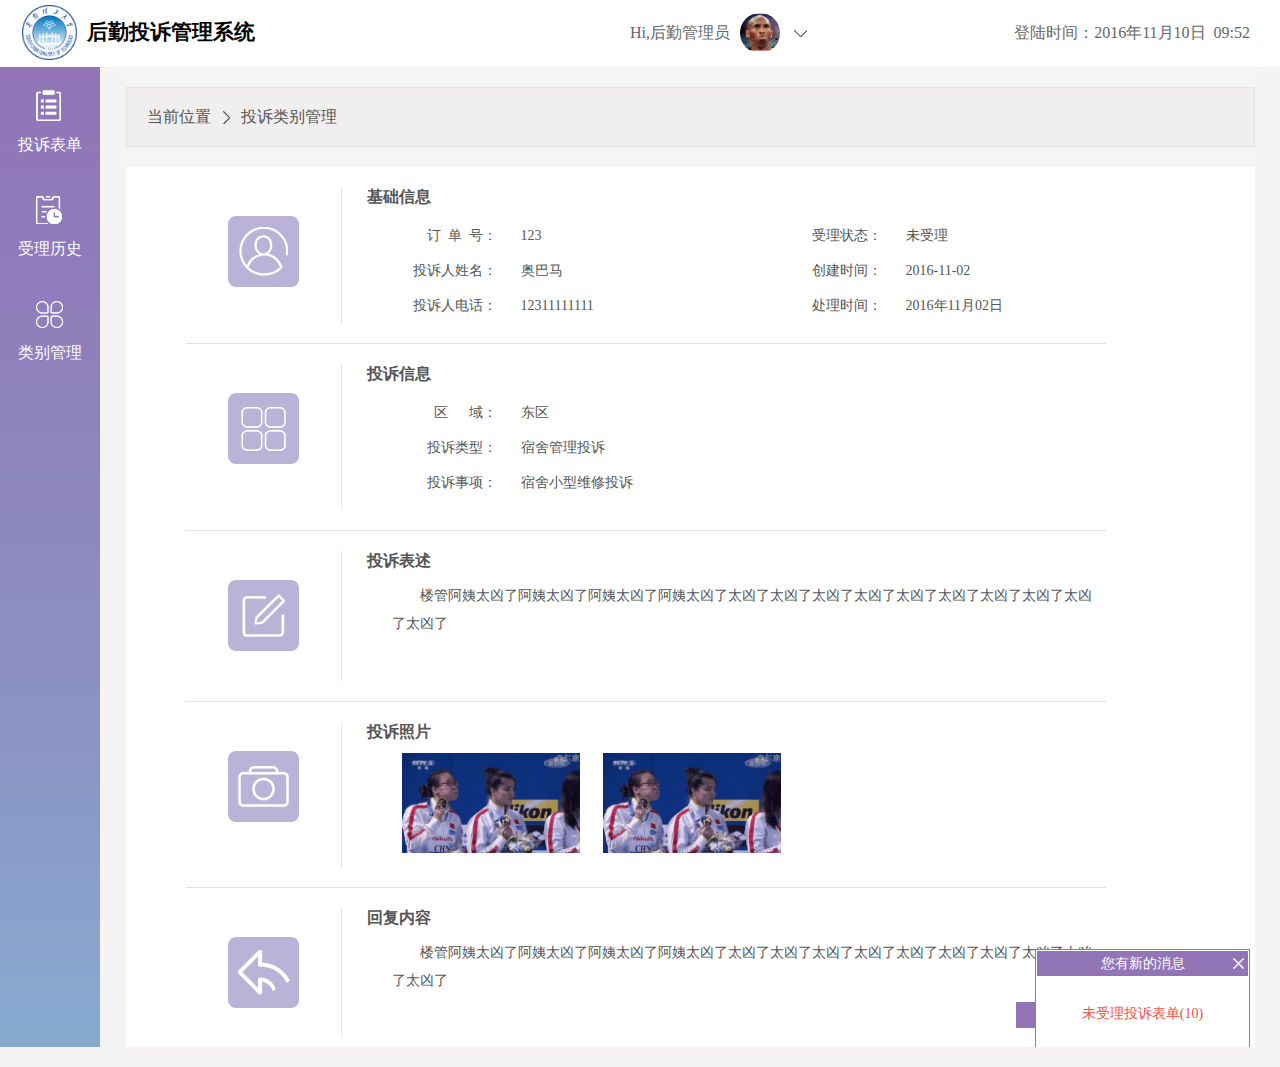
<file: index.html>
<!DOCTYPE html>
<html>

<head>
    <meta charset="utf-8">
    <meta name="viewport" content="width=device-width, initial-scale=1.0">
    <meta name="renderer" content="webkit">
    <meta http-equiv="Cache-Control" content="no-siteapp" />
    <title>后勤投诉管理系统</title>
    <link href="css/main.css" rel="stylesheet">
</head>

<body style="background-color: #fff;">
	<div class="header">
		<div class="wid1400 clear">
			<div class="heaer_img fl"><img src="img/logo.png"><p class="fl">后勤投诉管理系统</p></div>
			<div class="header_per fr">
				<p class="fl">Hi,后勤管理员</p>
				<a href="javascript:void(0)" class="head_img fl">
					<img src="img/touxiang.png">
					<span class="arrow"></span>
				</a>
				<div class="square disN">
					<a href="javascript:void(0)" >修改密码</a>
					<a href="javascript:void(0)" >退出</a>
				</div>
				<p class="fr">登陆时间：2016年11月10日&nbsp;&nbsp;09:52</p>
			</div>
		</div>
	</div>
	<!-- 主题内容 -->
	<div class="wid1400 main clear">
		<div class="nav fl">
			<ul>
				<li class="nav1">
					<a href="html/main_index1.html" class="nav1all nav11" target="FrameName">投诉表单</a>
					<ul class="navul1 disN">
						<li><a href="javascript:void(0)">二级标题</a></li>
						<li><a href="javascript:void(0)">二级标题</a></li>
						<li><a href="javascript:void(0)">二级标题</a></li>
						<li><a href="javascript:void(0)">二级标题</a></li>
						<li><a href="javascript:void(0)">二级标题</a></li>
						<li><a href="javascript:void(0)">二级标题</a></li>
					</ul>
				</li>
				<li class="nav1">
					<a href="html/main_index2.html" class="nav1all nav12" target="FrameName">受理历史</a>
					<ul class="navul1 disN">
						<li><a href="javascript:void(0)">二级标题</a></li>
						<li><a href="javascript:void(0)">二级标题</a></li>
						<li><a href="javascript:void(0)">二级标题</a></li>
						<li><a href="javascript:void(0)">二级标题</a></li>
						<li><a href="javascript:void(0)">二级标题</a></li>
						<li><a href="javascript:void(0)">二级标题</a></li>
					</ul>
				</li>
				<li class="nav1">
					<a href="html/main_index3.html" class="nav1all nav13" target="FrameName">类别管理</a>
					<ul class="navul1 disN">
						<li><a href="html/main_index31.html" target="FrameName">区域类型</a></li>
						<li><a href="html/main_index32.html" target="FrameName">投诉类型</a></li>
						<li><a href="html/main_index33.html" target="FrameName">投诉事项</a></li>
					</ul>
				</li>
			</ul>
		</div>
		<div class="frame fl">
			<iframe src="html/main_index1_info.html" scrolling="no" class="rightIframe" name="FrameName"></iframe>
		</div>
	</div>
	<!-- 主题内容 -->
	<!-- 修改密码 -->
	<div class="answer_open answer_open_index disN">
	    <div class="change_pw">
	    	<p>请输入您的新密码<a href="javascript:void(0)" class="close"></a></p>
	    	<div class="new_pw">
	    		<span>新密码：</span>
	    		<input type="text" name="">
	    		<i>请输入6-16个字符</i>
	    	</div>
	    	<div class="new_pw">
	    		<span>确认密码：</span>
	    		<input type="text" name="">
	    		<i>请确认您的密码</i>
	    	</div>
	    	<a href="javascript:void(0)" class="done">完成</a>
	    </div>
	</div>
	<!-- 修改密码 -->
	<!-- 退出登录 -->
	<div class="answer_open disN answer_open_index2">
	    <div class="open_delect">
	        <img src="img/delect.png">
	        <span>确定退出？</span>
	    </div>
	    <div class="anw_btn">
	        <a href="javascript:void(0)" class="cancle2">取消</a>
	        <a href="javascript:void(0)" class="sure2">确定</a>
	    </div>
	</div>
	<!-- 退出登录 -->
	<script type="text/javascript" src="js/jquery-1.8.1.min.js"></script>
	<script type="text/javascript">
		// 鼠标滑过个人信息
		$(".head_img,.square").hover(function () {
			$(".square").show()
		},function () {
			$(".square").hide()
		})
		// 鼠标滑过一级菜单
		$(".nav1all").hover(function () {
			$(this).next("ul").show();
			$(this).parents("li").addClass('bgc745e93')
		},function () {
			$(".nav1").removeClass('bgc745e93');
			$(".nav1 ul").hide();
		})
		$(".navul1").hover(function() {
			$(this).parents("li").addClass('bgc745e93');
			$(this).show();
		}, function() {
			$(this).parents("li").removeClass('bgc745e93');
			$(".navul1").hide()
		});
		// 打开修改密码和退出登录
		$(".square a").click(function () {
			var num=$(this).index();
			$(".answer_open").hide();
			$(".answer_open").eq(num).show()
		})
		// 关闭修改密码和退出登录
		$(".sure2,.cancle2,.done,.close").click(function () {
			$(".answer_open").hide()
		})
	</script>
</body>

</html>
</file>
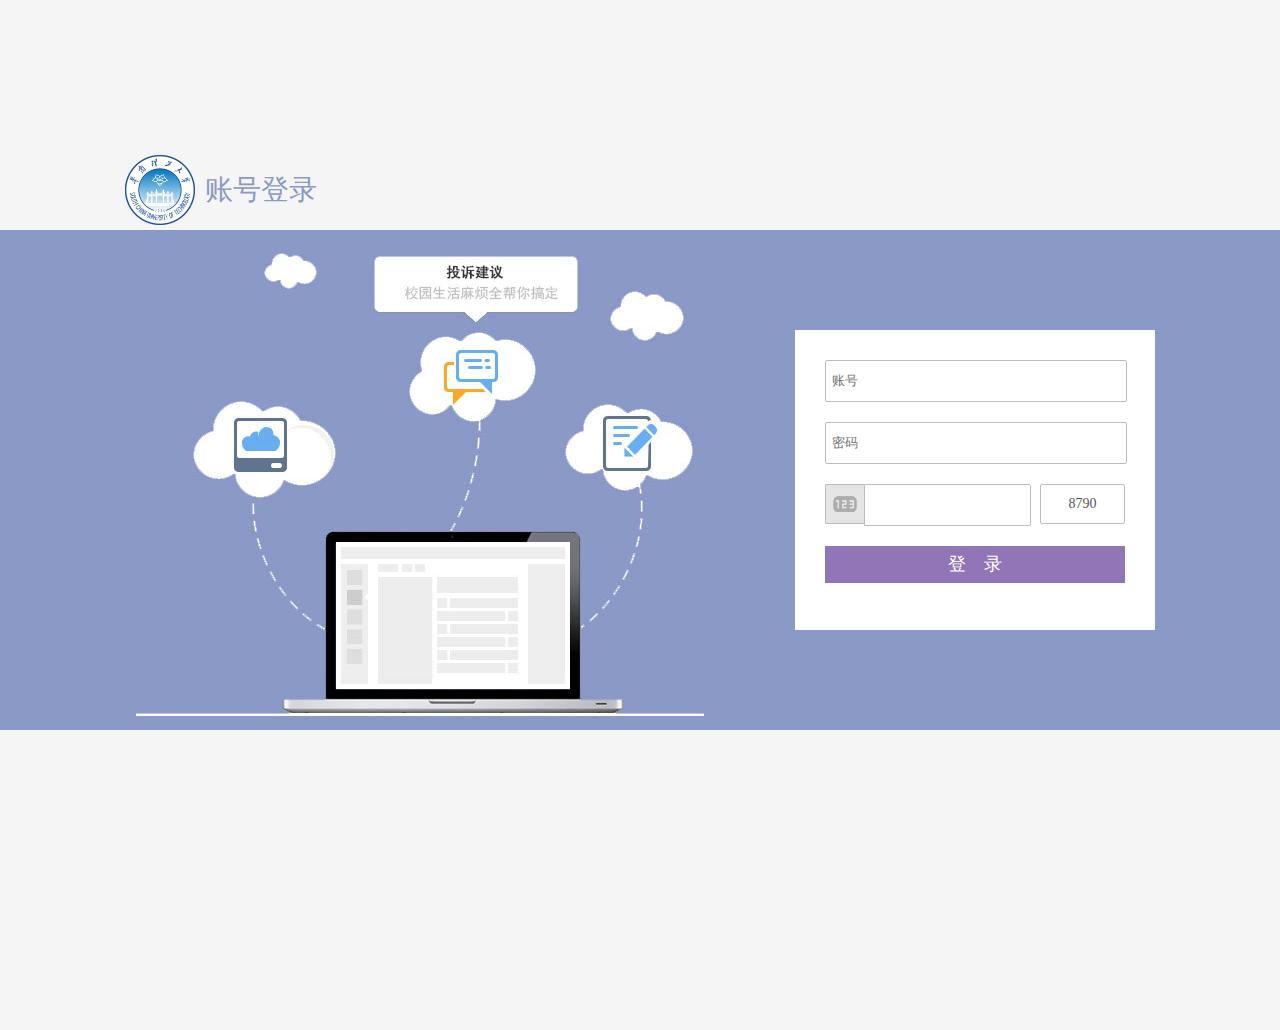
<file: load.html>
<!DOCTYPE html>
<html lang="en">
<head>
	<meta charset="UTF-8">
    <meta name="renderer" content="webkit">
	<title>登陆</title>
    <link href="css/main.css" rel="stylesheet">
</head>
<body>
	<div class="height600">
		<div class="load_header clear wid1030">
			<img src="img/logo.png">
			<p class="fl">账号登录</p>
		</div>
		<div class="wid1030">
			<div class="load_center">
				<img src="img/load.jpg">
				<div class="load_squ">
					<p><input type="text" name="" placeholder="账号"></p>
					<p><input type="password" name="" placeholder="密码"></p>
					<p class="load_sore clear">
						<span class="yanzheng1"></span>
						<input type="text" name="">
						<span class="yanzheng2">8790</span>
					</p>
					<p class="load_btn">
						<a href="index.html">登&nbsp;&nbsp;&nbsp;&nbsp;录</a>
					</p>
				</div>
			</div>
		</div>
	</div>
</body>
</html>
</file>
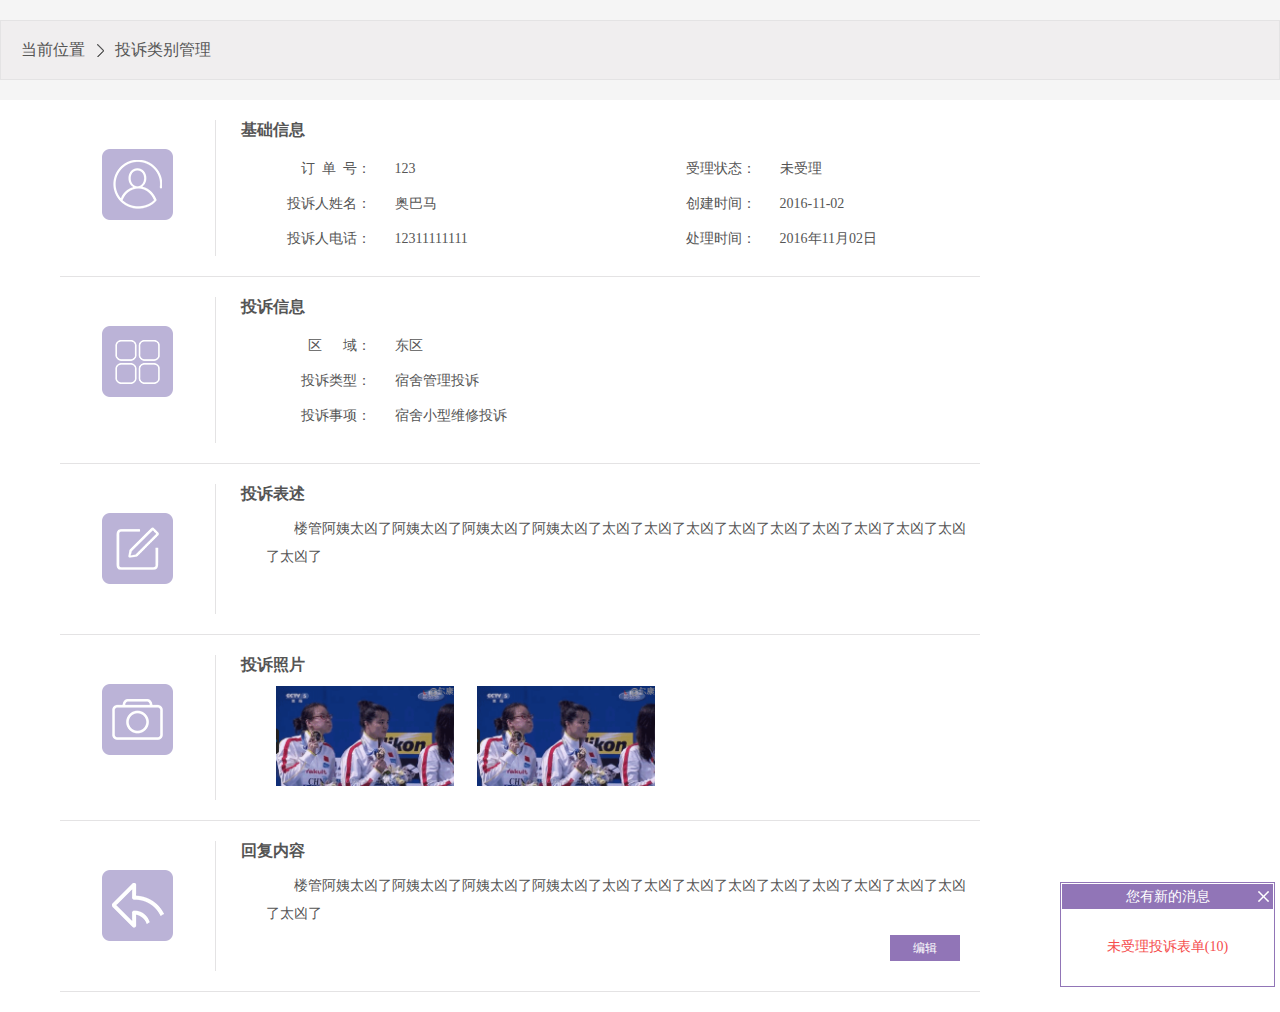
<file: html/main_index1_info.html>
<!DOCTYPE html>
<html>

<head>
    <meta charset="utf-8">
    <meta name="renderer" content="webkit">
    <meta http-equiv="Cache-Control" content="no-siteapp" />
    <title>商品管理-发布商品</title>
    <link href="../css/main.css" rel="stylesheet">
    <link href="../css/laydate.css" rel="stylesheet">
    <link href="../css/laydate1.css" rel="stylesheet">
    <style type="text/css">
    td {
        border: 1px solid #000
    }
    </style>
</head>

<body>
    <div class="content_main">
        <!-- 面包屑 -->
        <div class="bread">
            <ul>
                <li class="bread_first">当前位置</li>
                <li>投诉类别管理</li>
            </ul>
        </div>
        <!-- 面包屑 -->
        <div class="info1">
            <div class="infortion1 infortion_all clear">
                <p class="left_p fl"><img src="../img/info11.png"></p>
                <div class="infortion fl">
                    <p class="infortion_p">基础信息</p>
                    <div class="infop">
                        <ul>
                            <li>
                                <span class="info_span1">订&nbsp;&nbsp;单&nbsp;&nbsp;号：</span>
                                <span class="info_span2">123</span>
                            </li>
                            <li>
                                <span class="info_span1">受理状态：</span>
                                <span class="info_span2">未受理</span>
                            </li>
                            <li>
                                <span class="info_span1">投诉人姓名：</span>
                                <span class="info_span2">奥巴马</span>
                            </li>
                            <li>
                                <span class="info_span1">创建时间：</span>
                                <span class="info_span2">2016-11-02</span>
                            </li>
                            <li>
                                <span class="info_span1">投诉人电话：</span>
                                <span class="info_span2">12311111111</span>
                            </li>
                            <li>
                                <span class="info_span1">处理时间：</span>
                                <span class="info_span2">2016年11月02日</span>
                            </li>
                        </ul>
                    </div>
                </div>
            </div>
            <div class="infortion2 infortion_all clear">
                <p class="left_p fl"><img src="../img/info12.png"></p>
                <div class="infortion fl">
                    <p class="infortion_p">投诉信息</p>
                    <div class="infop">
                        <ul>
                            <li>
                                <span class="info_span1">区&nbsp;&nbsp;&nbsp;&nbsp;&nbsp;&nbsp;域：</span>
                                <span class="info_span2">东区</span>
                            </li>
                            <li>
                                <span class="info_span1">投诉类型：</span>
                                <span class="info_span2">宿舍管理投诉</span>
                            </li>
                            <li>
                                <span class="info_span1">投诉事项：</span>
                                <span class="info_span2">宿舍小型维修投诉</span>
                            </li>
                            
                        </ul>
                    </div>
                </div>
            </div>
            <div class="infortion3 infortion_all clear">
                <p class="left_p fl"><img src="../img/info13.png"></p>
                <div class="infortion fl">
                    <p class="infortion_p">投诉表述</p>
                    <div class="infop">
                        <p class="tain_5">楼管阿姨太凶了阿姨太凶了阿姨太凶了阿姨太凶了太凶了太凶了太凶了太凶了太凶了太凶了太凶了太凶了太凶了太凶了</p>
                    </div>
                </div>
            </div>
            <div class="infortion4 infortion_all clear">
                <p class="left_p fl"><img src="../img/info14.png"></p>
                <div class="infortion fl">
                    <p class="infortion_p">投诉照片</p>
                    <div class="infop">
                        <div class="infop_img">
                            <img src="../img/92e8647ajw1f7v9vy3xrxg20a605q4qq.gif">
                            <img src="../img/92e8647ajw1f7v9vy3xrxg20a605q4qq.gif">
                        </div>
                    </div>
                </div>
            </div>
            <div class="infortion5 infortion_all clear">
                <p class="left_p fl"><img src="../img/info15.png"></p>
                <div class="infortion fl">
                    <p class="infortion_p">回复内容</p>
                    <div class="infop">
                        <p class="tain_5">楼管阿姨太凶了阿姨太凶了阿姨太凶了阿姨太凶了太凶了太凶了太凶了太凶了太凶了太凶了太凶了太凶了太凶了太凶了</p>
                    </div>
                </div>
                <a href="javascript:void(0)" class="edit">编辑</a>
            </div>
        </div>
        <!-- 右下角弹窗 -->
        <div class="info_open">
            <p class="win_title">您有新的消息<a href="javascript:void(0)"></a></p>
            <div class="info_content"><a href="javascript:void(0)">未受理投诉表单(10)</a></div>
        </div>
        <!-- 右下角弹窗 -->
    </div>

    <script src="../js/jquery-1.8.1.min.js"></script>
    <script type="text/javascript">
        // 关闭右下角
        $(".win_title a").click(function () {
            $(".info_open").hide()
        })
        // 编辑
        $(".edit").click(function () {
            var text=$(".infortion5 .infop p").text();
            $(".infortion5 .infop p").remove();
            $(".infortion5 .infop").prepend('<textarea>' + text + '</textarea>')
        })
        // 查看原图
        $(".infop_img img").click(function () {
            if ($(this).height()==100) {
                $(this).css('height', 'auto');
            }else{
                $(this).css('height', '100px');
            }
        })
    </script>

</body>

</html>
</file>
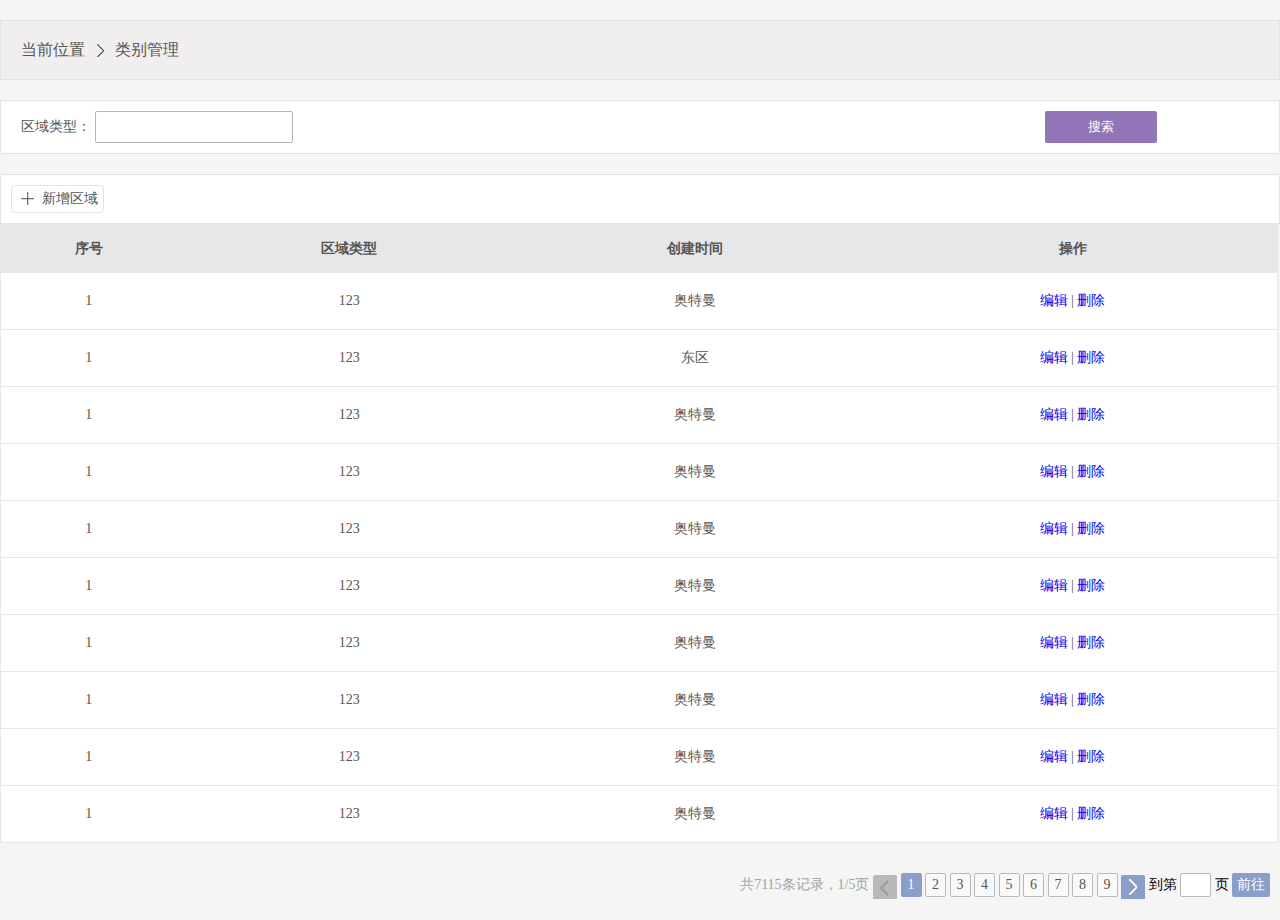
<file: html/main_index31.html>
<!DOCTYPE html>
<html>

<head>
    <meta charset="utf-8">
    <meta name="renderer" content="webkit">
    <meta http-equiv="Cache-Control" content="no-siteapp" />
    <title>商品管理-发布商品</title>
    <link href="../css/main.css" rel="stylesheet">
    <link href="../css/laydate.css" rel="stylesheet">
    <link href="../css/laydate1.css" rel="stylesheet">
    
</head>

<body>
    <div class="content_main">
        <!-- 面包屑 -->
        <div class="bread">
            <ul>
                <li class="bread_first">当前位置</li>
                <li>类别管理</li>
            </ul>
        </div>
        <!-- 面包屑 -->
        <!-- 输入框 -->
        <div class="content_input clear">
            <ul class="ul_input clear fl">
                <li>
                    <span>区域类型：</span>
                    <input type="text" name="">
                </li>
                
                
            </ul>
            <div class="ul_button fl">
                <input type="button" name="" value="搜索" class="search">
            </div>
        </div>
        <!-- 输入框 -->
        <!-- 表格 -->
        <div class="common_table">
            <div class="push">
                <a href="javascript:void(0)" class="push_area">新增区域</a>
            </div>
            <table class="td0_tr1">
                <tr>
                    <th>序号</th>
                    <th>区域类型</th>
                    <th>创建时间</th>
                    <th>操作</th>
                </tr>
                <tr>
                    <td>1</td>
                    <td>123</td>
                    <td>奥特曼</td>
                    <td><a href="javascript:void(0)" class="edit_btn">编辑</a> | <a href="javascript:void(0)" class="del_btn">删除</a></td>
                </tr>
                <tr>
                    <td>1</td>
                    <td>123</td>
                    <td>东区</td>
                    <td><a href="javascript:void(0)" class="edit_btn">编辑</a> | <a href="javascript:void(0)" class="del_btn">删除</a></td>
                </tr>
                <tr>
                    <td>1</td>
                    <td>123</td>
                    <td>奥特曼</td>
                    <td><a href="javascript:void(0)" class="edit_btn">编辑</a> | <a href="javascript:void(0)" class="del_btn">删除</a></td>
                </tr>
                <tr>
                    <td>1</td>
                    <td>123</td>
                    <td>奥特曼</td>
                    <td><a href="javascript:void(0)" class="edit_btn">编辑</a> | <a href="javascript:void(0)" class="del_btn">删除</a></td>
                </tr>
                <tr>
                    <td>1</td>
                    <td>123</td>
                    <td>奥特曼</td>
                    <td><a href="javascript:void(0)" class="edit_btn">编辑</a> | <a href="javascript:void(0)" class="del_btn">删除</a></td>
                </tr>
                <tr>
                    <td>1</td>
                    <td>123</td>
                    <td>奥特曼</td>
                    <td><a href="javascript:void(0)" class="edit_btn">编辑</a> | <a href="javascript:void(0)" class="del_btn">删除</a></td>
                </tr>
                <tr>
                    <td>1</td>
                    <td>123</td>
                    <td>奥特曼</td>
                    <td><a href="javascript:void(0)" class="edit_btn">编辑</a> | <a href="javascript:void(0)" class="del_btn">删除</a></td>
                </tr>
                <tr>
                    <td>1</td>
                    <td>123</td>
                    <td>奥特曼</td>
                    <td><a href="javascript:void(0)" class="edit_btn">编辑</a> | <a href="javascript:void(0)" class="del_btn">删除</a></td>
                </tr>
                <tr>
                    <td>1</td>
                    <td>123</td>
                    <td>奥特曼</td>
                    <td><a href="javascript:void(0)" class="edit_btn">编辑</a> | <a href="javascript:void(0)" class="del_btn">删除</a></td>
                </tr>
                <tr>
                    <td>1</td>
                    <td>123</td>
                    <td>奥特曼</td>
                    <td><a href="javascript:void(0)" class="edit_btn">编辑</a> | <a href="javascript:void(0)" class="del_btn">删除</a></td>
                </tr>
                
            </table>
            <div class="pages clear">
                <p class="grey">共7115条记录，1/5页</p>
                <a href="javascript:void(0)" class="page_left">&nbsp;</a>
                <ul>
                    <li class="pages_active">1</li>
                    <li>2</li>
                    <li>3</li>
                    <li>4</li>
                    <li>5</li>
                    <li>6</li>
                    <li>7</li>
                    <li>8</li>
                    <li>9</li>
                </ul>
                <a href="javascript:void(0)" class="page_right">&nbsp;</a>
                <p class="black">
                    <span>到第</span>
                    <input type="text" name="">
                    <span>页</span>
                </p>
                <a href="javascript:void(0)" class="enter">前往</a>
            </div>
        </div>
        <!-- 表格 -->
    </div>
    <!-- 弹窗 -->
    <!-- 新增区域类型 -->
    <div class="answer_open disN">
        <p class="open_title">新增区域类型<a href="javascript:void(0)" class="close"></a></p>
        <div class="open_bring">
            <p class="bring">
                <span>区域类型：</span>
                <select>
                    <option>请选择</option>
                    <option>类型二</option>
                    <option>类型二</option>
                    <option>类型二</option>
                    <option>类型二</option>
                    <option>类型二</option>
                    <option>类型二</option>
                </select>
            </p>
            
        </div>
        <a href="javascript:void(0)" class="sure1">确定</a>
    </div>
    <!-- 新增区域类型 -->
    <!-- 编辑 -->
    <div class="answer_open disN">
        <p class="open_title">编辑<a href="javascript:void(0)" class="close"></a></p>
        <div class="open_bring">
            <p class="bring">
                <span>投诉类型：</span>
                <input type="text" name="" placeholder="请输入">
            </p>
            <p class="bring">
                <span>投诉项目：</span>
                <input type="text" name="" placeholder="请输入">
            </p>
        </div>
        <a href="javascript:void(0)" class="sure1">确定</a>
    </div>
    <!-- 编辑 -->
    <!-- 删除 -->
    <div class="answer_open disN">
        <div class="open_delect">
            <img src="../img/delect.png">
            <span>确定删除？</span>
            <span class="grey">删除后不可恢复</span>
        </div>
        <div class="anw_btn">
            <a href="javascript:void(0)" class="cancle2">取消</a>
            <a href="javascript:void(0)" class="sure2">确定</a>
        </div>
    </div>
    <!-- 删除 -->
    <!-- 弹窗 -->
    <script src="../js/jquery-1.8.1.min.js"></script>

    <script type="text/javascript">
    // 弹窗
    $(".push_area").click(function() {
        $(".answer_open").hide();
        $(".answer_open").eq(0).show()
    })
    $(".edit_btn").click(function() {
        $(".answer_open").hide();
        $(".answer_open").eq(1).show()
    })
    $(".del_btn").click(function() {
        $(".answer_open").hide();
        $(".answer_open").eq(2).show()
    })
    $(".close,.cancle2").click(function() {
        $(".answer_open").hide()
    })
    </script>
</body>

</html>
</file>
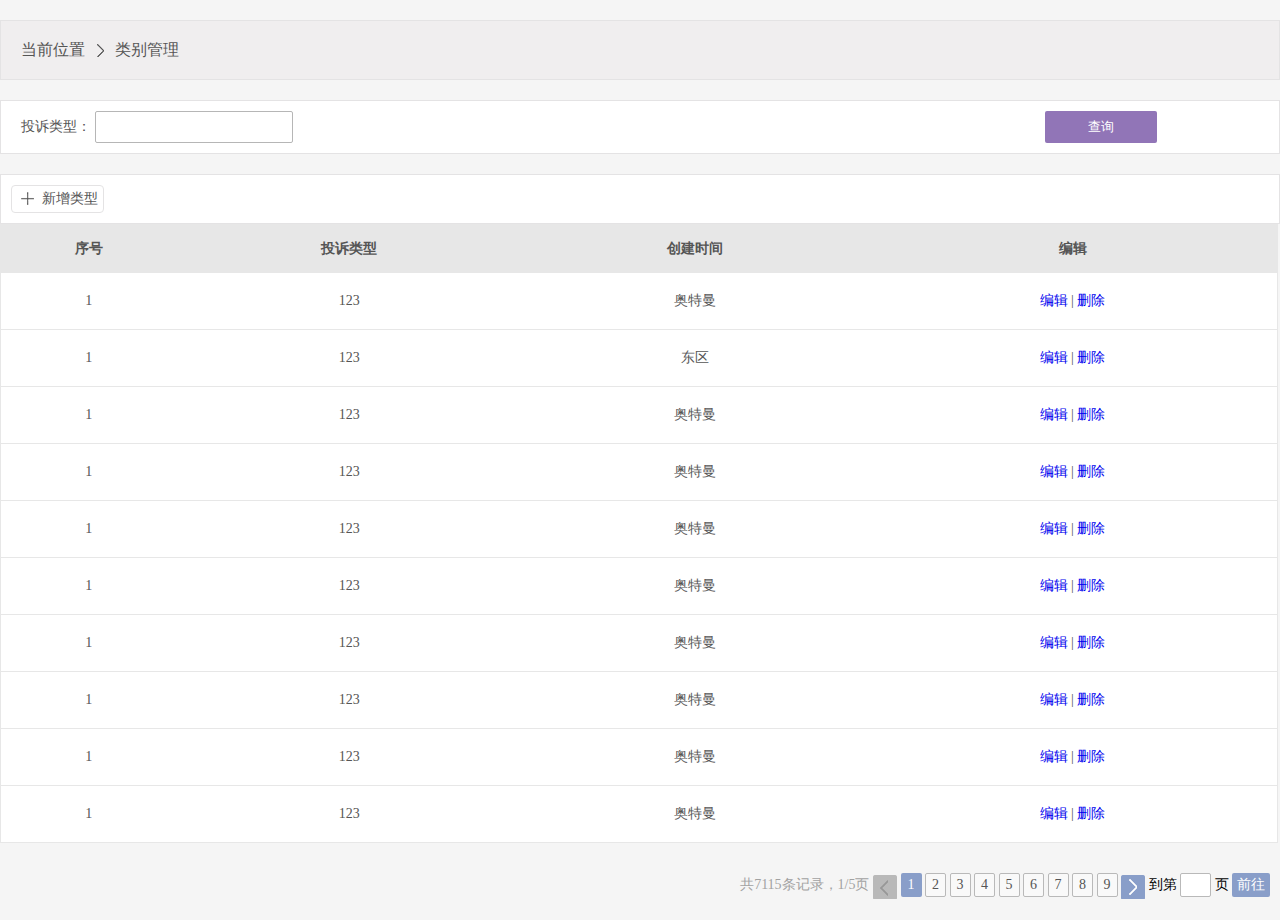
<file: html/main_index32.html>
<!DOCTYPE html>
<html>

<head>
    <meta charset="utf-8">
    <meta name="renderer" content="webkit">
    <meta http-equiv="Cache-Control" content="no-siteapp" />
    <title>商品管理-发布商品</title>
    <link href="../css/main.css" rel="stylesheet">
    <link href="../css/laydate.css" rel="stylesheet">
    <link href="../css/laydate1.css" rel="stylesheet">
    
</head>

<body>
    <div class="content_main">
        <!-- 面包屑 -->
        <div class="bread">
            <ul>
                <li class="bread_first">当前位置</li>
                <li>类别管理</li>
            </ul>
        </div>
        <!-- 面包屑 -->
        <!-- 输入框 -->
        <div class="content_input clear">
            <ul class="ul_input clear fl">
                <li>
                    <span>投诉类型：</span>
                    <input type="text" name="">
                </li>
                
                
            </ul>
            <div class="ul_button fl">
                <input type="button" name="" value="查询" class="search">
            </div>
        </div>
        <!-- 输入框 -->
        <!-- 表格 -->
        <div class="common_table">
            <div class="push">
                <a href="javascript:void(0)" class="push_type">新增类型</a>
                
            </div>
            <table class="td0_tr1">
                <tr>
                    <th>序号</th>
                    <th>投诉类型</th>
                    <th>创建时间</th>
                    <th>编辑</th>
                </tr>
                <tr>
                    <td>1</td>
                    <td>123</td>
                    <td>奥特曼</td>
                    <td><a href="javascript:void(0)" class="edit_btn">编辑</a> | <a href="javascript:void(0)" class="del_btn">删除</a></td>
                </tr>
                <tr>
                    <td>1</td>
                    <td>123</td>
                    <td>东区</td>
                    <td><a href="javascript:void(0)" class="edit_btn">编辑</a> | <a href="javascript:void(0)" class="del_btn">删除</a></td>
                </tr>
                <tr>
                    <td>1</td>
                    <td>123</td>
                    <td>奥特曼</td>
                    <td><a href="javascript:void(0)" class="edit_btn">编辑</a> | <a href="javascript:void(0)" class="del_btn">删除</a></td>
                </tr>
                <tr>
                    <td>1</td>
                    <td>123</td>
                    <td>奥特曼</td>
                    <td><a href="javascript:void(0)" class="edit_btn">编辑</a> | <a href="javascript:void(0)" class="del_btn">删除</a></td>
                </tr>
                <tr>
                    <td>1</td>
                    <td>123</td>
                    <td>奥特曼</td>
                    <td><a href="javascript:void(0)" class="edit_btn">编辑</a> | <a href="javascript:void(0)" class="del_btn">删除</a></td>
                </tr>
                <tr>
                    <td>1</td>
                    <td>123</td>
                    <td>奥特曼</td>
                    <td><a href="javascript:void(0)" class="edit_btn">编辑</a> | <a href="javascript:void(0)" class="del_btn">删除</a></td>
                </tr>
                <tr>
                    <td>1</td>
                    <td>123</td>
                    <td>奥特曼</td>
                    <td><a href="javascript:void(0)" class="edit_btn">编辑</a> | <a href="javascript:void(0)" class="del_btn">删除</a></td>
                </tr>
                <tr>
                    <td>1</td>
                    <td>123</td>
                    <td>奥特曼</td>
                    <td><a href="javascript:void(0)" class="edit_btn">编辑</a> | <a href="javascript:void(0)" class="del_btn">删除</a></td>
                </tr>
                <tr>
                    <td>1</td>
                    <td>123</td>
                    <td>奥特曼</td>
                    <td><a href="javascript:void(0)" class="edit_btn">编辑</a> | <a href="javascript:void(0)" class="del_btn">删除</a></td>
                </tr>
                <tr>
                    <td>1</td>
                    <td>123</td>
                    <td>奥特曼</td>
                    <td><a href="javascript:void(0)" class="edit_btn">编辑</a> | <a href="javascript:void(0)" class="del_btn">删除</a></td>
                </tr>
                
            </table>
            <div class="pages clear">
                <p class="grey">共7115条记录，1/5页</p>
                <a href="javascript:void(0)" class="page_left">&nbsp;</a>
                <ul>
                    <li class="pages_active">1</li>
                    <li>2</li>
                    <li>3</li>
                    <li>4</li>
                    <li>5</li>
                    <li>6</li>
                    <li>7</li>
                    <li>8</li>
                    <li>9</li>
                </ul>
                <a href="javascript:void(0)" class="page_right">&nbsp;</a>
                <p class="black">
                    <span>到第</span>
                    <input type="text" name="">
                    <span>页</span>
                </p>
                <a href="javascript:void(0)" class="enter">前往</a>
            </div>
        </div>
        <!-- 表格 -->
    </div>
    <!-- 弹窗 -->
    <!-- 新增投诉类型 -->
    <div class="answer_open disN">
        <p class="open_title">新增投诉类型<a href="javascript:void(0)" class="close"></a></p>
        <div class="open_bring">
            <p class="bring">
                <span>投诉类型：</span>
                <input type="text" name="" placeholder="请输入">
            </p>
            
        </div>
        <a href="javascript:void(0)" class="sure1">确定</a>
    </div>
    <!-- 新增投诉类型 -->
    
    <!-- 编辑 -->
    <div class="answer_open disN">
        <p class="open_title">编辑<a href="javascript:void(0)" class="close"></a></p>
        <div class="open_bring">
            <p class="bring">
                <span>投诉类型：</span>
                <input type="text" name="" placeholder="请输入">
            </p>
            <p class="bring">
                <span>投诉项目：</span>
                <input type="text" name="" placeholder="请输入">
            </p>
        </div>
        <a href="javascript:void(0)" class="sure1">确定</a>
    </div>
    <!-- 编辑 -->
    <!-- 删除 -->
    <div class="answer_open disN">
        <div class="open_delect">
            <img src="../img/delect.png">
            <span>确定删除？</span>
            <span class="grey">删除后不可恢复</span>
        </div>
        <div class="anw_btn">
            <a href="javascript:void(0)" class="cancle2">取消</a>
            <a href="javascript:void(0)" class="sure2">确定</a>
        </div>
    </div>
    <!-- 删除 -->
    <!-- 弹窗 -->
    <script src="../js/jquery-1.8.1.min.js"></script>
    
    <script type="text/javascript">
    // 弹窗
    $(".push_type").click(function() {
        $(".answer_open").hide();
        $(".answer_open").eq(0).show()
    })
    $(".edit_btn").click(function() {
        $(".answer_open").hide();
        $(".answer_open").eq(1).show()
    })
    $(".del_btn").click(function() {
        $(".answer_open").hide();
        $(".answer_open").eq(2).show()
    })
    $(".close,.cancle2").click(function() {
        $(".answer_open").hide()
    })
    </script>
</body>

</html>
</file>
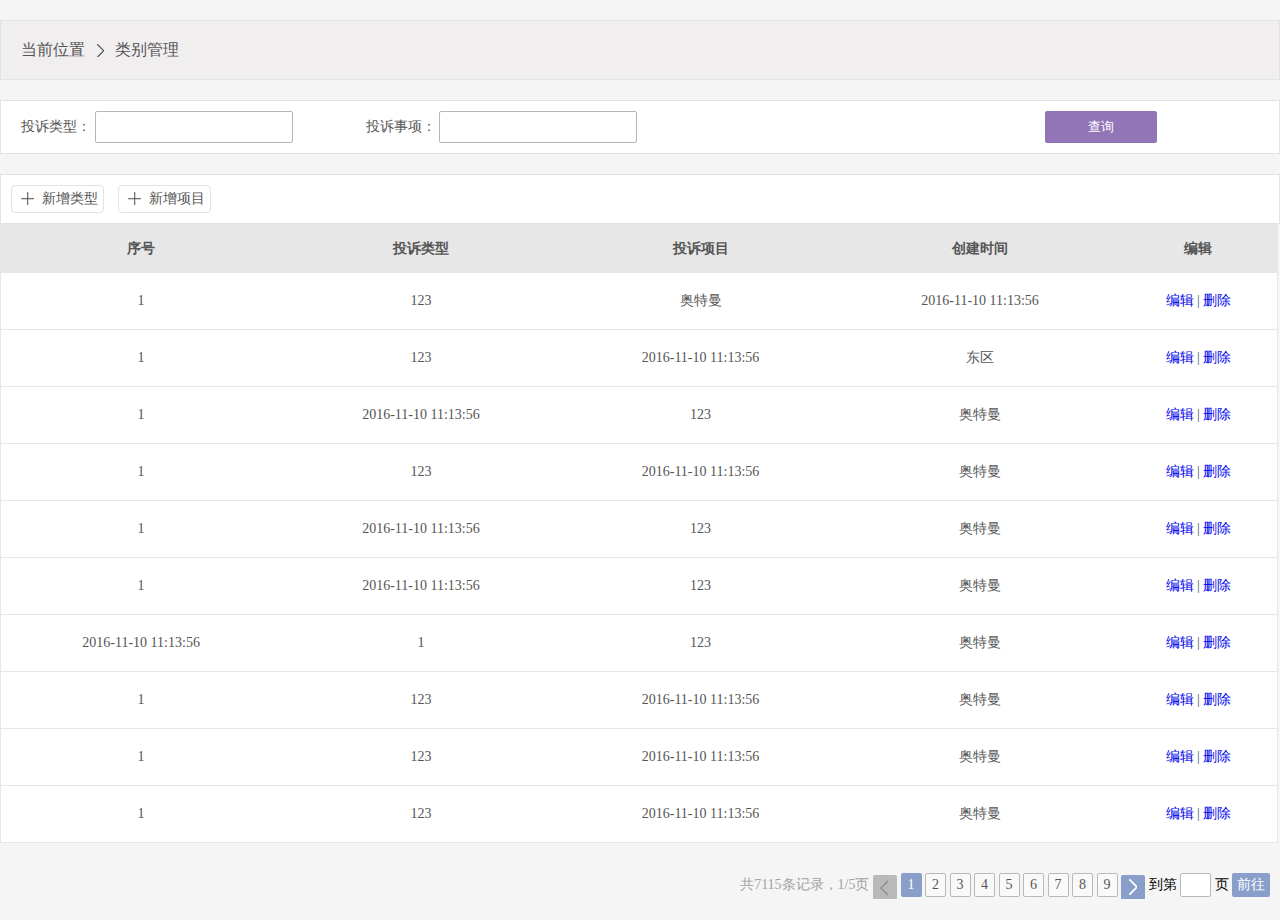
<file: html/main_index33.html>
<!DOCTYPE html>
<html>

<head>
    <meta charset="utf-8">
    <meta name="renderer" content="webkit">
    <meta http-equiv="Cache-Control" content="no-siteapp" />
    <title>商品管理-发布商品</title>
    <link href="../css/main.css" rel="stylesheet">
    <link href="../css/laydate.css" rel="stylesheet">
    <link href="../css/laydate1.css" rel="stylesheet">
    
</head>

<body>
    <div class="content_main">
        <!-- 面包屑 -->
        <div class="bread">
            <ul>
                <li class="bread_first">当前位置</li>
                <li>类别管理</li>
            </ul>
        </div>
        <!-- 面包屑 -->
        <!-- 输入框 -->
        <div class="content_input clear">
            <ul class="ul_input clear fl">
                <li>
                    <span>投诉类型：</span>
                    <input type="text" name="">
                </li>
                <li>
                    <span>投诉事项：</span>
                    <input type="text" name="">
                </li>
                
            </ul>
            <div class="ul_button fl">
                <input type="button" name="" value="查询" class="search">
            </div>
        </div>
        <!-- 输入框 -->
        <!-- 表格 -->
        <div class="common_table">
            <div class="push">
                <a href="javascript:void(0)" class="push_type">新增类型</a>
                <a href="javascript:void(0)" class="push_project">新增项目</a>
            </div>
            <table class="td0_tr1">
                <tr>
                    <th>序号</th>
                    <th>投诉类型</th>
                    <th>投诉项目</th>
                    <th>创建时间</th>
                    <th>编辑</th>
                </tr>
                <tr>
                    <td>1</td>
                    <td>123</td>
                    <td>奥特曼</td>
                    <td>2016-11-10 11:13:56</td>
                    <td><a href="javascript:void(0)" class="edit_btn">编辑</a> | <a href="javascript:void(0)" class="del_btn">删除</a></td>
                </tr>
                <tr>
                    <td>1</td>
                    <td>123</td>
                    <td>2016-11-10 11:13:56</td>
                    <td>东区</td>
                    <td><a href="javascript:void(0)" class="edit_btn">编辑</a> | <a href="javascript:void(0)" class="del_btn">删除</a></td>
                </tr>
                <tr>
                    <td>1</td>
                    <td>2016-11-10 11:13:56</td>
                    <td>123</td>
                    <td>奥特曼</td>
                    <td><a href="javascript:void(0)" class="edit_btn">编辑</a> | <a href="javascript:void(0)" class="del_btn">删除</a></td>
                </tr>
                <tr>
                    <td>1</td>
                    <td>123</td>
                    <td>2016-11-10 11:13:56</td>
                    <td>奥特曼</td>
                    <td><a href="javascript:void(0)" class="edit_btn">编辑</a> | <a href="javascript:void(0)" class="del_btn">删除</a></td>
                </tr>
                <tr>
                    <td>1</td>
                    <td>2016-11-10 11:13:56</td>
                    <td>123</td>
                    <td>奥特曼</td>
                    <td><a href="javascript:void(0)" class="edit_btn">编辑</a> | <a href="javascript:void(0)" class="del_btn">删除</a></td>
                </tr>
                <tr>
                    <td>1</td>
                    <td>2016-11-10 11:13:56</td>
                    <td>123</td>
                    <td>奥特曼</td>
                    <td><a href="javascript:void(0)" class="edit_btn">编辑</a> | <a href="javascript:void(0)" class="del_btn">删除</a></td>
                </tr>
                <tr>
                    <td>2016-11-10 11:13:56</td>
                    <td>1</td>
                    <td>123</td>
                    <td>奥特曼</td>
                    <td><a href="javascript:void(0)" class="edit_btn">编辑</a> | <a href="javascript:void(0)" class="del_btn">删除</a></td>
                </tr>
                <tr>
                    <td>1</td>
                    <td>123</td>
                    <td>2016-11-10 11:13:56</td>
                    <td>奥特曼</td>
                    <td><a href="javascript:void(0)" class="edit_btn">编辑</a> | <a href="javascript:void(0)" class="del_btn">删除</a></td>
                </tr>
                <tr>
                    <td>1</td>
                    <td>123</td>
                    <td>2016-11-10 11:13:56</td>
                    <td>奥特曼</td>
                    <td><a href="javascript:void(0)" class="edit_btn">编辑</a> | <a href="javascript:void(0)" class="del_btn">删除</a></td>
                </tr>
                <tr>
                    <td>1</td>
                    <td>123</td>
                    <td>2016-11-10 11:13:56</td>
                    <td>奥特曼</td>
                    <td><a href="javascript:void(0)" class="edit_btn">编辑</a> | <a href="javascript:void(0)" class="del_btn">删除</a></td>
                </tr>
                
            </table>
            <div class="pages clear">
                <p class="grey">共7115条记录，1/5页</p>
                <a href="javascript:void(0)" class="page_left">&nbsp;</a>
                <ul>
                    <li class="pages_active">1</li>
                    <li>2</li>
                    <li>3</li>
                    <li>4</li>
                    <li>5</li>
                    <li>6</li>
                    <li>7</li>
                    <li>8</li>
                    <li>9</li>
                </ul>
                <a href="javascript:void(0)" class="page_right">&nbsp;</a>
                <p class="black">
                    <span>到第</span>
                    <input type="text" name="">
                    <span>页</span>
                </p>
                <a href="javascript:void(0)" class="enter">前往</a>
            </div>
        </div>
        <!-- 表格 -->
    </div>
    <!-- 弹窗 -->
    <!-- 新增投诉类型 -->
    <div class="answer_open disN">
        <p class="open_title">新增投诉类型<a href="javascript:void(0)" class="close"></a></p>
        <div class="open_bring">
            <p class="bring">
                <span>投诉类型：</span>
                <input type="text" name="" placeholder="请输入">
            </p>
            <p class="bring">
                <span>投诉项目：</span>
                <input type="text" name="" placeholder="请输入">
            </p>
        </div>
        <a href="javascript:void(0)" class="sure1">确定</a>
    </div>
    <!-- 新增投诉类型 -->
    <!-- 新增投诉项目 -->
    <div class="answer_open disN">
        <p class="open_title">新增投诉项目<a href="javascript:void(0)" class="close"></a></p>
        <div class="open_bring">
            <p class="bring">
                <span>投诉类型：</span>
                <select>
                    <option>请选择</option>
                    <option>类型二</option>
                    <option>类型二</option>
                    <option>类型二</option>
                    <option>类型二</option>
                    <option>类型二</option>
                    <option>类型二</option>
                </select>
            </p>
            <p class="bring">
                <span>投诉项目：</span>
                <input type="text" name="" placeholder="请输入">
            </p>
        </div>
        <a href="javascript:void(0)" class="sure1">确定</a>
    </div>
    <!-- 新增投诉项目 -->
    <!-- 编辑 -->
    <div class="answer_open disN">
        <p class="open_title">编辑<a href="javascript:void(0)" class="close"></a></p>
        <div class="open_bring">
            <p class="bring">
                <span>投诉类型：</span>
                <input type="text" name="" placeholder="请输入">
            </p>
            <p class="bring">
                <span>投诉项目：</span>
                <input type="text" name="" placeholder="请输入">
            </p>
        </div>
        <a href="javascript:void(0)" class="sure1">确定</a>
    </div>
    <!-- 编辑 -->
    <!-- 删除 -->
    <div class="answer_open disN">
        <div class="open_delect">
            <img src="../img/delect.png">
            <span>确定删除？</span>
            <span class="grey">删除后不可恢复</span>
        </div>
        <div class="anw_btn">
            <a href="javascript:void(0)" class="cancle2">取消</a>
            <a href="javascript:void(0)" class="sure2">确定</a>
        </div>
    </div>
    <!-- 删除 -->
    <!-- 弹窗 -->
    <script src="../js/jquery-1.8.1.min.js"></script>
    
    <script type="text/javascript">
    // 弹窗
    $(".push_type").click(function() {
        $(".answer_open").hide();
        $(".answer_open").eq(0).show()
    })
    $(".push_project").click(function() {
        $(".answer_open").hide();
        $(".answer_open").eq(1).show()
    })
    $(".edit_btn").click(function() {
        $(".answer_open").hide();
        $(".answer_open").eq(2).show()
    })
    $(".del_btn").click(function() {
        $(".answer_open").hide();
        $(".answer_open").eq(3).show()
    })
    $(".close,.cancle2").click(function() {
        $(".answer_open").hide()
    })
    </script>
</body>

</html>
</file>
<file: css/main.css>
@charset "utf-8";
*{margin:0;padding:0;}
body{font-family:"Microsoft Yahei";background:#f5f5f5;color:#555;padding:0;margin:0; height:100%;position: relative;font-size: 14px;}
html{height: 100%}
body,div,ol,ul,li,p,a,dl,dt,dd,span,h1,h2,h3,h4,h5,h6,input,button,strong,b,em,i,img{padding:0;margin:0; border: 0;font-family: "Microsoft Yahei";}
table{border-collapse:collapse;border-spacing:0;}
ul,ol,li{list-style:none;font-family: "Microsoft Yahei"}
a,u{text-decoration:none;font-family: "Microsoft Yahei"}
article a,article span,article i,article td,article area,article p,article dt,article dd,article li,article div{font-family: 'simsun';}
img{border:0;}
i{font-style: normal;}
input{outline:none;font-family: "Microsoft Yahei";border: 1px solid #8c8c8c;border-radius: 2px}
span,a,i{ display: inline-block;font-family: "Microsoft Yahei"}
a:focus,area{outline:none;font-family: "Microsoft Yahei"}
table{width: calc(100% - 2px);border: 1px solid #e4e3e4;text-align: center;width: 99.8%\9}
.fl{float:left;}
.fr{float:right;}
.clear,.cf{clear:both;zoom:1;overflow:hidden;}
input[type="button"]{cursor: pointer;}
select,input{border-radius: 2px;font-family: "Microsoft Yahei";}
.disN{display: none;}
.yellow{color: #29bc6e}
.red{color: #f54d4d}
.grey{color: #a2a2a2}
.black{color: #000}
.wid1030{width: 1030px;margin: 0 auto;position: relative\9;left: 50%\9;margin-left: -515px\9;}
/*登陆*/
.height600{height: 580px;position: relative;top: 50%;margin-top: -300px;}
.load_header img{float: left;margin-right: 10px;height: 70px;margin-top: 5px;}
.load_header p{height: 80px;line-height: 80px;font-size: 28px;color: #8a99c7}
.load_center{position: relative;}
.load_center img{position: absolute;left: 50%;margin-left: -960px;}
.load_squ{position: absolute;right: 0;margin-top: 100px;width: 300px;height: 240px;background-color: #fff;padding: 30px;width: 360px\9}
.load_squ p input{width: 96%;height: 40px;line-height: 40px;padding: 0px 2%;border: 1px solid #bdbdbd;}
.load_squ p{margin-bottom: 20px;}
.load_squ .load_sore input{width: 153px;float: left;border-top-left-radius: 0;border-bottom-left-radius: 0}
.yanzheng1{float: left;width: 38px;height: 38px;background-color: #000;border-top-left-radius: 2px;border-bottom-left-radius: 2px;border: 1px solid #bdbdbd;border-right: 0;background: url(../img/load_check.png) no-repeat #e5e5e5;}
.yanzheng2{width: 83px;height: 38px;border: 1px solid #bdbdbd;float: right;border-radius: 2px;text-align: center;line-height: 38px;position: relative;}
.load_center .yanzheng2 img{position: absolute;left: 0;margin: 0}
.load_btn a{width: 100%;height: 37px;line-height: 37px;text-align: center;background-color: #9175b7;color: #fff;font-size: 18px;}
/*顶部*/
.header{width: 100%;height: 65px;line-height: 65px;}
.wid1400{max-width: 1400px;margin: 0 auto;font-size: 16px;width: 1420px\9;max-width: 1420px}
.header .wid1400{overflow: visible;}
.heaer_img img{float: left;}
.heaer_img{font-size: 21px;font-weight: bolder;color: #000;margin-left: 22px;}
.head_img img{width: 40px;height: 40px;border-radius: 20px;top: 13px;position: relative;}
.header_per{width: 650px;position: relative;color: #666}
.arrow{width: 20px;height: 20px;background: url(../img/arrow.png) no-repeat 0 5px;position: relative;top: 5px;left: 10px}
.head_img{margin-left: 10px;}
.square{position: absolute;width: 110px;height: 73px;background: url(../img/square.png) no-repeat 0 0 #fff;padding-top: 10px;line-height: 36px;top: 55px;left: 100px;text-align: center;}
.square a{width: 103px;height: 36px;color: #555;font-size: 16px;margin-left: 0px}
.square a:hover{background-color: #f4f7f8;color: #9175b7;border-radius: 5px}
.heaer_img img{height: 55px;margin-right: 10px;margin-top: 5px;}
.header_per .fr{margin-right: 30px;}
/*导航*/
.main{height: 980px;overflow: visible;padding-bottom: 20px;background-color: #f5f3f4;}
.nav{width: 100px;background: url(../img/nav.png) no-repeat;height: 980px}
.nav1all{padding-bottom: 15px;padding-top: 68px;text-align: center;width: 100%}
.nav1{position: relative;}
.nav1 a{color: #fff}
.nav1 li a{color: #000}
.nav11{background: url(../img/nav11.png) no-repeat 30px 20px;}
.nav12{background: url(../img/nav12.png) no-repeat 30px 20px;}
.nav13{background: url(../img/nav13.png) no-repeat 30px 20px;}
.navul1{position: absolute;left: 100px;top: 0px;background-color: #fff;padding: 10px 0;border: 1px solid #e4e3e4}
.navul1 a{min-width: 180px;padding-left: 10px;margin-left: 20px;margin: 5px 0 5px 20px}
.navul1 a:hover{padding-left: 6px;border-left: 4px solid #8f80bc;}
.bgc745e93{background: url(../img/li_arrow.png) no-repeat top right #745e93;}
/*右侧*/
.frame{max-width: 1260px;min-height: 790px;padding: 0 2%;height: 100%;background-color: #f5f3f4;width: calc(96% - 100px);width: 1260px\9}
.frame .rightIframe{width: 100%;height: 100%;border: 0}
/*面包屑*/
.bread{height: 58px;line-height: 58px;border: 1px solid #e4e3e4;width: 1242px\9;margin: 20px 0;width: calc(100% - 2px);background-color: #f0eeef;}
.bread li{background: url(../img/bread.png) no-repeat left center;padding-left: 20px;float: left;padding-right: 10px;font-size: 16px;color: #555}
.bread .bread_first{background: none;padding-left: 20px;padding-right: 10px;}
.content_input{background-color: #fff;border: 1px solid #e4e3e4}
.ul_input li{float: left;width: 33%;margin: 10px 0;min-width: 296px}
.ul_input{width: 81.7%}
.ul_input input{width: 186px;border: 1px solid #b6b6b6;height: 30px;line-height: 30px;padding: 0 5px}
.ul_input select{width: 198px;border-color: #f0eeef;height: 32px;line-height: 32px;background-color: #fff;border-color: #b6b6b6}
.ul_input span{width: 90px;text-align: right;}
.ul_button{width: 15%}
.ul_button input{width: 112px;height: 32px;line-height: 32px;background-color: #9175b7;color: #fff;margin: 10px 0;border: 0}
.common_table{margin-top: 20px;}
.common_table th{height: 47px;line-height: 47px;background-color: #e7e7e7;}
.common_table td{vertical-align: middle;border: 1px solid #e7e7e7;padding: 19px 0}
.common_table tr:hover{background-color: #f3f3f8;}
.common_table tr{background-color: #fff;}
/*翻页*/
.pages{text-align: right;margin-top: 30px;margin-right: 10px;}
.pages a,.pages p,.pages ul,.pages li{display: inline-block;}
.pages li{height: 22px;padding: 0 6px;border: 1px solid #b9b9b9;border-radius: 2px;line-height: 22px;background-color: #f9f9f9;cursor: pointer;}
.pages input{width: 25px;height: 22px;border: 1px solid #b9b9b9;padding: 0 2px}
.pages .pages_active,.pages li:hover{height: 24px;line-height: 24px;border: 0;background-color: #899ec9;color: #fff;padding: 0 7px}
.page_left,.page_right{background: url(../img/pages.png) no-repeat;width: 24px;height: 24px;position: relative;;top: -2px}
.page_left{background-position: 0 0;}
.page_right{background-position: -55px 0px;}
.enter{border-radius: 2px;background-color: #899ec9;color: #fff;height: 24px;line-height: 24px;padding: 0 5px}

/*回复弹窗*/
.answer_open{width: 320px;padding: 20px;position: fixed;border: 1px solid #d8cee6;border-radius: 2px;background-color: #fff;left: 50%\9;margin-left: -160px\9;left: calc(50% - 160px);top: 25%\9;margin-top: -90px\9;top: calc(25% - 90px);border-radius: 8px}
.answer_open textarea{width: 96%;height: 98px;margin-bottom: 20px;padding: 5px 2%;background-color: #f8f8f8;}
.anw_btn{text-align: center;border-top: 1px dashed #cccccc}
.anw_btn a{border-radius: 2px}
.anw_btn .sure2{width: 78px;height: 35px;line-height: 35px;border: 1px solid #eeeeee;margin: 15px 20px;margin-bottom: 0;color: #555}
.anw_btn .cancle2{background-color: #9175b7;color: #fff;width: 80px;height: 37px;line-height: 37px;margin: 15px 20px;margin-bottom: 0;}
/*改时间的部分*/
.laydate_body .laydate_box{margin-top: -17px;}
.time input{background: url(../img/time.png) no-repeat right center;}
/*info1*/
.info1{padding-left: 60px;background-color: #fff;padding-bottom: 20px;}
.info1 ul{width: 925px;}
.info1 li.clear{border-bottom: 1px solid #e4e3e4;padding: 20px 0}
.left_p{width: 155px;line-height: 130px;min-height:130px;position: relative;}
.left_p img{position: absolute;margin-top: -36px;top: 50%;left: 50%;margin-left: -36px;}
.infortion{width: 750px;border-left: 1px solid #e4e3e4;min-height: 130px}
.infortion_all{padding: 20px 0;border-bottom: 1px solid #e4e3e4;width: 920px;position: relative;}
.infortion_p{margin-left: 25px;font-size: 16px;font-weight: bolder;color: #555}
.info_span1{width: 155px;text-align: right;padding-right: 20px;}
.infop{padding: 10px 0;}
.infop li{width: 385px;float: left;line-height: 35px;}
.infortion2 .infop li{float: none;}
.tain_5{text-indent: 2em;margin-left: 50px;line-height: 28px;}
.infop_img{padding-left: 50px;}
.infop_img img{padding: 0 10px;height: 100px}
.edit{position: absolute;right: 20px;bottom: 30px;width: 70px;height: 26px;line-height: 26px;text-align: center;background-color: #9175b7;color: #fff;font-size: 12px;}
/*main_index3*/
.push{padding: 10px;border: 1px solid #e4e3e4;background-color: #fff;}
.push a{padding:0 5px 0 30px;height: 26px;line-height: 26px;border: 1px solid #e4e3e4;border-radius: 4px;color: #555;margin-right: 10px;background: url(../img/push_img.png) no-repeat;}
.push .push_type{background-position: 9px 6px;}
.push .push_project{background-position: 9px -21px;}
.push .push_edit{background-position: 9px -51px;}
.push .push_delect{background-position: 9px -81px;}
.td0_tr1 td{border: 0}
.td0_tr1 tr{border: 1px solid #e7e7e7}
/*main_index3的四个弹窗*/
.open_title{position: relative;height: 47px;line-height: 47px;text-align: center;border-bottom: 1px solid #bfbfbf;font-size: 16px;color: #555}
.open_title a{position: absolute;right: 0;top: 18px;width: 20px;height: 20px;background: url(../img/close.png) no-repeat;}
.open_bring{padding: 15px 0}
.bring{padding: 10px 0}
.bring span{width: 75px;}
.bring input{width: 198px;border: 1px solid #bfbfbf;text-indent: 1em;height: 26px;line-height: 26px;}
.bring select{width: 200px;border: 1px solid #bfbfbf;height: 28px;line-height: 28px;}
.sure1{height: 35px;line-height: 35px;width: 100%;text-align: center;background-color: #9175b7;color: #fff}
.open_delect .grey{font-size: 12px;font-family: 'simsun';}
.open_delect span{width: 100%;text-align: center;}
.open_delect{text-align: center;margin-bottom: 10px;}
/*main_index1_info右下角*/
.info_open{border: 1px solid #9175b7;padding: 1px;position: absolute;right: 5px;bottom: 25px;width: 211px;background-color: #fff;z-index: 3;}
.content_main{position: relative;}
.info_open .win_title{text-align: center;height: 25px;line-height: 25px;background-color: #9175b7;color: #fff;position: relative;}
.info_content{padding: 24px 0;text-align: center;line-height: 28px;}
.info_content a{color: #f54d4d}
.info_content a:hover{text-decoration: underline;}
.win_title a{background: url(../img/info_close.png) no-repeat 10px 7px;width: 25px ;height: 25px;position: absolute;right: 0}
.infop textarea{margin-left: 60px;height: 80px;width: 500px}
/*和商家端一样的输入框*/
.add_example2, .add_example1{padding: 10px 2%;width: 96%}
.add_example2 li{padding: 10px 0}
.add_example2 li .grey{min-width: 70px;text-align: right;}
.add_example3 li input[type="text"], .add_example3 li input[type="password"]{width: 198px;border-radius: 2px;padding: 0 5px;height: 26px;line-height: 26px;border: 1px solid #8c8c8c}
input[type="radio"], .add_example2 li label{margin-right: 10px;}
.wid650_input, .wid100_input{width: 500px;text-align: center;margin-top: 20px;}
input.save[type="button"], a.save{background-color: #ea2e49;color: #fff}
.wid650_input input, .wid100_input input, .wid650_input a, .wid100_input a{width: 83px;height: 26px;border: 0;margin: 0 10px;line-height: 26px;text-align: center;border-radius: 2px}
.back{background-color: #dadada;color: #717171}
.add_role{color: #fff;background-color: #ea2e49;}
.change_user{color: #636363;background-color: #aeaeae;}
.delect_user{background-color: #dadada;color: #717171}
/*2016-11-10*/
.push .push_area{background-position: 9px 6px;}
/*投诉表单新增横条*/
.mt20{margin-top: 20px;}
.attend{height: 55px;line-height: 55px;background-color: #fff;border: 1px solid #e4e3e4}
.attend a{margin: 0 10px;padding: 0 10px;height: 20px;line-height: 20px;color: #555;border: 1px solid #b6b6b6;border-radius: 10px}
.attend .attend_active{border: 0;height: 22px;line-height: 22px;background-color: #9175b7;color: #fff;padding: 0 11px}
/*修改密码*/
.answer_open_index{background-color: rgba(0,0,0,0.3);width: 100%;height: 100%;top: 0;left: 0}
.change_pw{background-color: #fff;width: 580px;height: 290px;position: absolute;top: 50%;margin-top: -145px;left: 50%;margin-left: -290px;}
.change_pw p{padding-top: 27px;height: 50px;line-height: 50px;text-align: center;font-size: 20px;color: #9175b7}
.new_pw span{width: 220px;text-align: right;}
.new_pw input{height: 25px;line-height: 25px;border: 1px solid #b6b6b6;padding: 0 5px;width: 150px}
.new_pw i{display: block;margin-left: 230px;font-size: 12px;color: #b6b6b6}
.new_pw{margin: 20px 0;}
.done{width: 155px;text-align: center;height: 28px;line-height: 28px;margin-left: 228px;background-color: #9175b7;color: #fff}
.change_pw p a{position: absolute;right: 10px;top: 12px;width: 20px;height: 20px;background: url(../img/close.png) no-repeat;}
.answer_open_index2{top: 30%}
</file>
<file: css/laydate.css>
﻿/** 
 
 @Name： laydate 核心样式
 @Author：贤心
 @Site：http://sentsin.com/layui/laydate
 
**/

html{_background-image:url(about:blank); _background-attachment:fixed;}
.laydate_body .laydate_box, .laydate_body .laydate_box *{margin:0; padding:0; -moz-box-sizing:content-box; -webkit-box-sizing:content-box; box-sizing:content-box;}
.laydate-icon,
.laydate-icon-default,
.laydate-icon-danlan,
.laydate-icon-dahong,
.laydate-icon-molv{height:22px; line-height:22px; padding-right:20px; border:1px solid #C6C6C6; background-repeat:no-repeat; background-position:right center;  background-color:#fff; outline:0;}
.laydate-icon-default{ background-image:url(../skins/default/icon.png)}
.laydate-icon-danlan{border:1px solid #B1D2EC; background-image:url(../skins/danlan/icon.png)}
.laydate-icon-dahong{background-image:url(../skins/dahong/icon.png)}
.laydate-icon-molv{background-image:url(../skins/molv/icon.png)}
.laydate_body .laydate_box{width:240px; font:12px '\5B8B\4F53'; z-index:99999999; *margin:-2px 0 0 -2px; *overflow:hidden; _margin:0; _position:absolute!important; background-color:#fff;}
.laydate_body .laydate_box li{list-style:none;}
.laydate_body .laydate_box .laydate_void{cursor:text!important;}
.laydate_body .laydate_box a, .laydate_body .laydate_box a:hover{text-decoration:none; blr:expression(this.onFocus=this.blur()); cursor:pointer;}
.laydate_body .laydate_box a:hover{text-decoration:none;}
.laydate_body .laydate_box cite, .laydate_body .laydate_box label{position:absolute; width:0; height:0; border-width:5px; border-style:dashed; border-color:transparent; overflow:hidden; cursor:pointer;}
.laydate_body .laydate_box .laydate_yms, .laydate_body .laydate_box .laydate_time{display:none;}
.laydate_body .laydate_box .laydate_show{display:block;}
.laydate_body .laydate_box input{outline:0; font-size:14px; background-color:#fff;}
.laydate_body .laydate_top{position:relative; height:26px; padding:5px; *width:100%; z-index:99;}
.laydate_body .laydate_ym{position:relative; float:left; height:24px; cursor:pointer;}
.laydate_body .laydate_ym input{float:left; height:24px; line-height:24px; text-align:center; border:none; cursor:pointer;}
.laydate_body .laydate_ym .laydate_yms{position:absolute; left: -1px; top: 24px; height:181px;}
.laydate_body .laydate_y{width:121px; margin-right:6px;}
.laydate_body .laydate_y input{width:64px; margin-right:15px;}
.laydate_body .laydate_y .laydate_yms{width:121px; text-align:center;}
.laydate_body .laydate_y .laydate_yms a{position:relative; display:block; height:20px;}
.laydate_body .laydate_y .laydate_yms ul{height:139px; padding:0; *overflow:hidden;}
.laydate_body .laydate_y .laydate_yms ul li{float:left; width:60px; height:20px; line-height: 20px; text-overflow: ellipsis; overflow: hidden; white-space: nowrap;}
.laydate_body .laydate_m{width:99px;}
.laydate_body .laydate_m .laydate_yms{width:99px; padding:0;}
.laydate_body .laydate_m input{width:42px; margin-right:15px;}
.laydate_body .laydate_m .laydate_yms span{display:block; float:left; width:42px; margin: 5px 0 0 5px; line-height:24px; text-align:center; _display:inline;}
.laydate_body .laydate_choose{display:block; float:left; position:relative; width:20px; height:24px;}
.laydate_body .laydate_choose cite, .laydate_body .laydate_tab cite{left:50%; top:50%;}
.laydate_body .laydate_chtop cite{margin:-7px 0 0 -5px; border-bottom-style:solid;}
.laydate_body .laydate_chdown cite, .laydate_body .laydate_ym label{top:50%; margin:-2px 0 0 -5px; border-top-style:solid;}
.laydate_body .laydate_chprev cite{margin:-5px 0 0 -7px;}
.laydate_body .laydate_chnext cite{margin:-5px 0 0 -2px;}
.laydate_body .laydate_ym label{right:28px;}
.laydate_body .laydate_table{ width:230px; margin:0 5px; border-collapse:collapse; border-spacing:0px; }
.laydate_body .laydate_table td{width:31px; height:19px; line-height:19px; text-align: center; cursor:pointer; font-size: 12px;}
.laydate_body .laydate_table thead{height:22px; line-height:22px;}
.laydate_body .laydate_table thead th{font-weight:400; font-size:12px; text-align:center;}
.laydate_body .laydate_bottom{position:relative; height:22px; line-height:20px; padding:5px; font-size:12px;}
.laydate_body .laydate_bottom #laydate_hms{position: relative; z-index: 1; float:left; }
.laydate_body .laydate_time{ position:absolute; left:5px; bottom: 26px; width:129px; height:125px; *overflow:hidden;}
.laydate_body .laydate_time .laydate_hmsno{ padding:5px 0 0 5px;}
.laydate_body .laydate_time .laydate_hmsno span{display:block; float:left; width:24px; height:19px; line-height:19px; text-align:center; cursor:pointer; *margin-bottom:-5px;}
.laydate_body .laydate_time1{width:228px; height:154px;}
.laydate_body .laydate_time1 .laydate_hmsno{padding: 6px 0 0 8px;}
.laydate_body .laydate_time1 .laydate_hmsno span{width:21px; height:20px; line-height:20px;}
.laydate_body .laydate_msg{left:49px; bottom:67px; width:141px; height:auto; overflow: hidden;}
.laydate_body .laydate_msg p{padding:5px 10px;}
.laydate_body .laydate_bottom li{float:left; height:20px; line-height:20px; border-right:none; font-weight:900;}
.laydate_body .laydate_bottom .laydate_sj{width:33px; text-align:center; font-weight:400;}
.laydate_body .laydate_bottom input{float:left; width:21px; height:20px; line-height:20px; border:none; text-align:center; cursor:pointer; font-size:12px;  font-weight:400;}
.laydate_body .laydate_bottom .laydte_hsmtex{height:20px; line-height:20px; text-align:center;}
.laydate_body .laydate_bottom .laydte_hsmtex span{position:absolute; width:20px; top:0; right:0px; cursor:pointer;}
.laydate_body .laydate_bottom .laydte_hsmtex span:hover{font-size:14px;}
.laydate_body .laydate_bottom .laydate_btn{position:absolute; right:5px; top:5px;}
.laydate_body .laydate_bottom .laydate_btn a{float:left; height:20px; padding:0 6px; _padding:0 5px;}
.laydate_body .laydate_bottom .laydate_v{position:absolute; left:10px; top:6px; font-family:Courier; z-index:0;}
</file>
<file: css/laydate1.css>
﻿/** 
 
 @Name： laydate皮肤：默认
 @Author：贤心
 @Site：http://sentsin.com/layui/laydate
 
**/

.laydate-icon{border:1px solid #C6C6C6; background-image:url(icon.png)}

.laydate_body .laydate_box,
.laydate_body .laydate_ym,
.laydate_body .laydate_ym .laydate_yms,
.laydate_body .laydate_table,
.laydate_body .laydate_table td,
.laydate_body .laydate_bottom #laydate_hms,
.laydate_body .laydate_time,
.laydate_body .laydate_bottom .laydate_btn a{border:1px solid #ccc;}

.laydate_body .laydate_y .laydate_yms a,
.laydate_body .laydate_choose,
.laydate_body .laydate_table thead,
.laydate_body .laydate_bottom .laydte_hsmtex{background-color:#F6F6F6;}

.laydate_body .laydate_box, 
.laydate_body .laydate_ym .laydate_yms,
.laydate_body .laydate_time{box-shadow: 2px 2px 5px rgba(0,0,0,.1);}

.laydate_body .laydate_box{border-top:none; border-bottom:none; background-color:#fff; color:#333;}
.laydate_body .laydate_box input{color:#333;}
.laydate_body .laydate_box .laydate_void{color:#ccc!important; /*text-decoration:line-through;*/}
.laydate_body .laydate_box .laydate_void:hover{background-color:#fff!important}
.laydate_body .laydate_box a, .laydate_body .laydate_box a:hover{color:#333;}
.laydate_body .laydate_box a:hover{color:#666;}
.laydate_body .laydate_click{background-color:#eee!important;}
.laydate_body .laydate_top{border-top:1px solid #C6C6C6;}
.laydate_body .laydate_ym .laydate_yms{border:1px solid #C6C6C6; background-color:#fff;}
.laydate_body .laydate_y .laydate_yms a{border-bottom:1px solid #C6C6C6;}
.laydate_body .laydate_y .laydate_yms .laydate_chdown{border-top:1px solid #C6C6C6; border-bottom:none;}
.laydate_body .laydate_choose{border-left:1px solid #C6C6C6;}
.laydate_body .laydate_chprev{border-left:none; border-right:1px solid #C6C6C6;}
.laydate_body .laydate_choose:hover, 
.laydate_body .laydate_y .laydate_yms a:hover{background-color:#fff;}
.laydate_body .laydate_chtop cite{border-bottom-color:#666;}
.laydate_body .laydate_chdown cite, .laydate_body .laydate_ym label{border-top-color:#666;}
.laydate_body .laydate_chprev cite{border-right-style:solid; border-right-color:#666;}
.laydate_body .laydate_chnext cite{border-left-style:solid; border-left-color:#666;}
.laydate_body .laydate_table td{border:none;  height:21px!important; line-height:21px!important; background-color:#fff;}
.laydate_body .laydate_table .laydate_nothis{color:#999;}
.laydate_body .laydate_table thead{height:21px!important; line-height:21px!important;}
.laydate_body .laydate_table thead th{border-bottom:1px solid #ccc;}
.laydate_body .laydate_bottom{border-bottom:1px solid #C6C6C6;}
.laydate_body .laydate_bottom #laydate_hms{background-color:#fff;}
.laydate_body .laydate_time{background-color:#fff;}
.laydate_body .laydate_bottom .laydate_sj{border-right:1px solid #C6C6C6; background-color:#F6F6F6;}
.laydate_body .laydate_bottom input{background-color:#fff;}
.laydate_body .laydate_bottom .laydte_hsmtex{border-bottom:1px solid #C6C6C6;}
.laydate_body .laydate_bottom .laydate_btn{border-right:1px solid #C6C6C6;}
.laydate_body .laydate_bottom .laydate_v{color:#999}
.laydate_body .laydate_bottom .laydate_btn a{border-right:none; background-color:#F6F6F6;}
.laydate_body .laydate_bottom .laydate_btn a:hover{color:#000; background-color:#fff;}

.laydate_body .laydate_m .laydate_yms span:hover,
.laydate_body .laydate_y .laydate_yms ul li:hover,
.laydate_body .laydate_table td:hover,
.laydate_body .laydate_time .laydate_hmsno span:hover{background-color:#F3F3F3}
</file>
